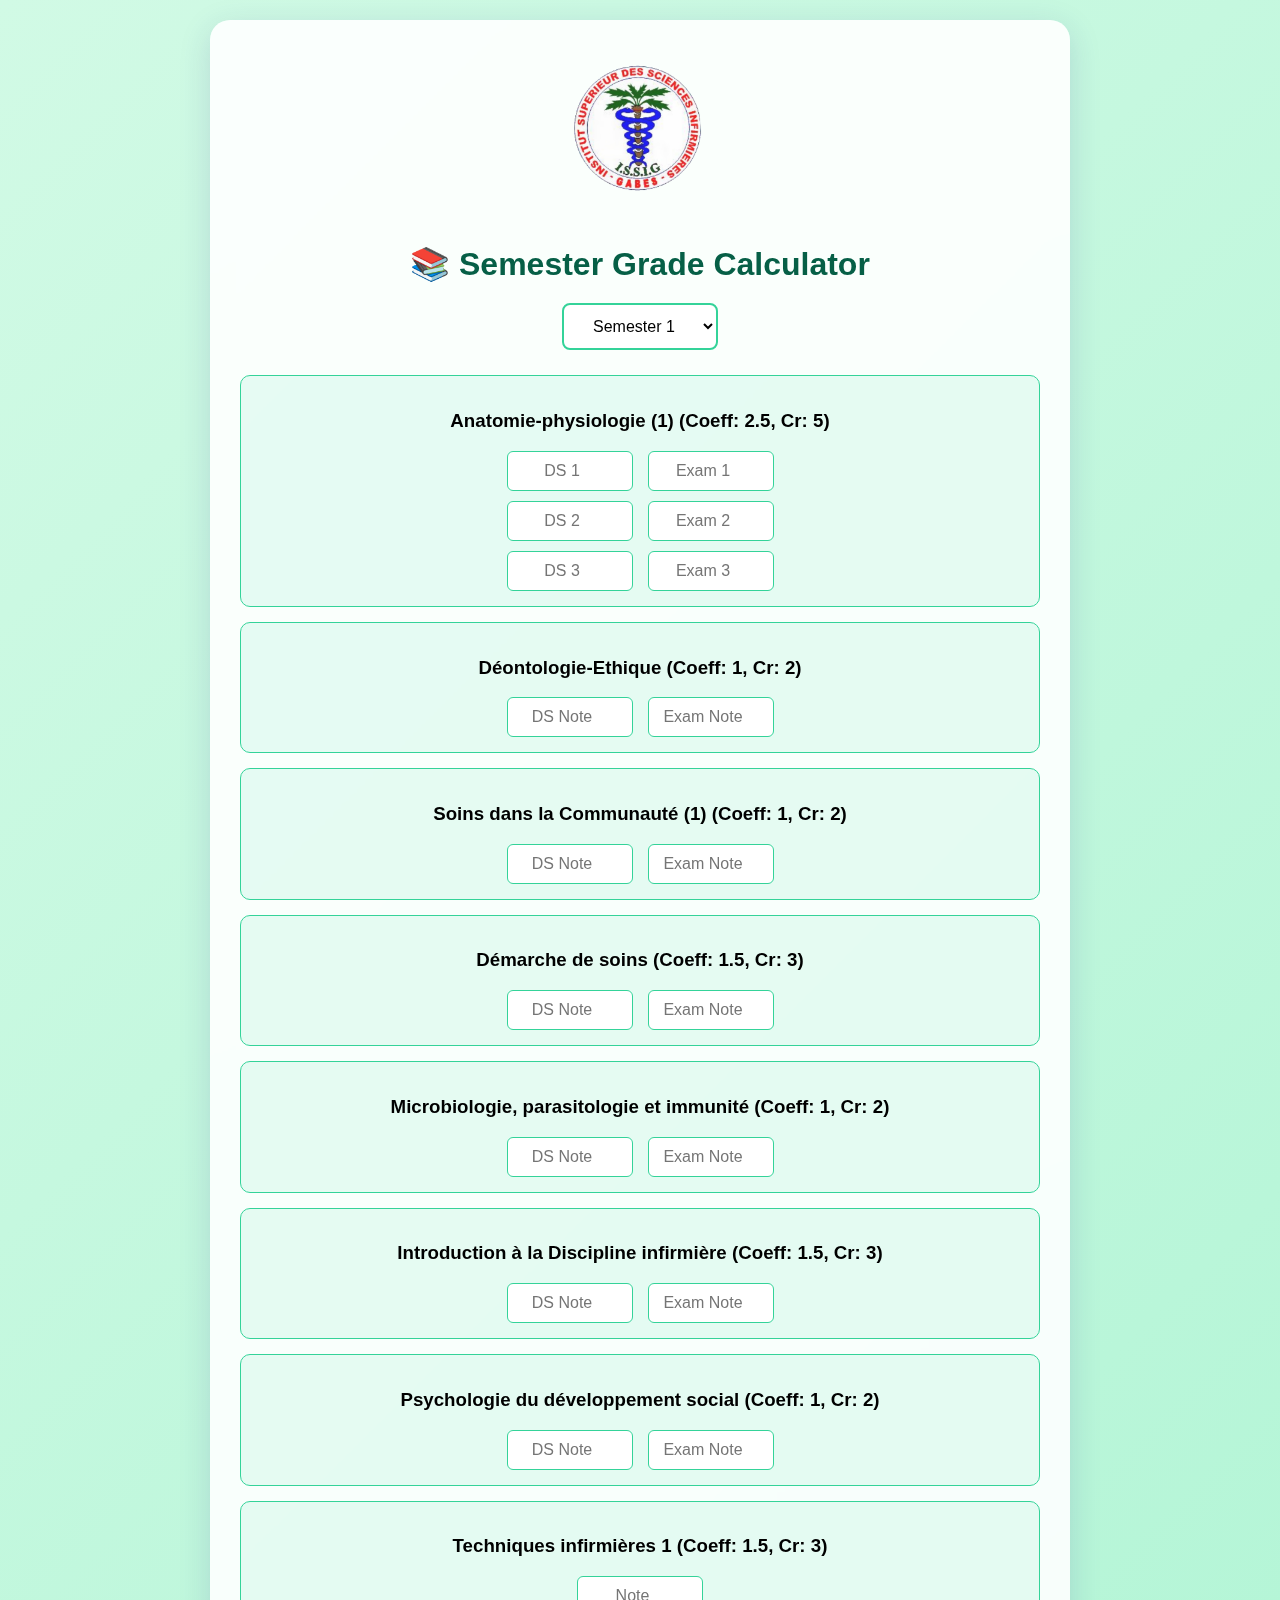
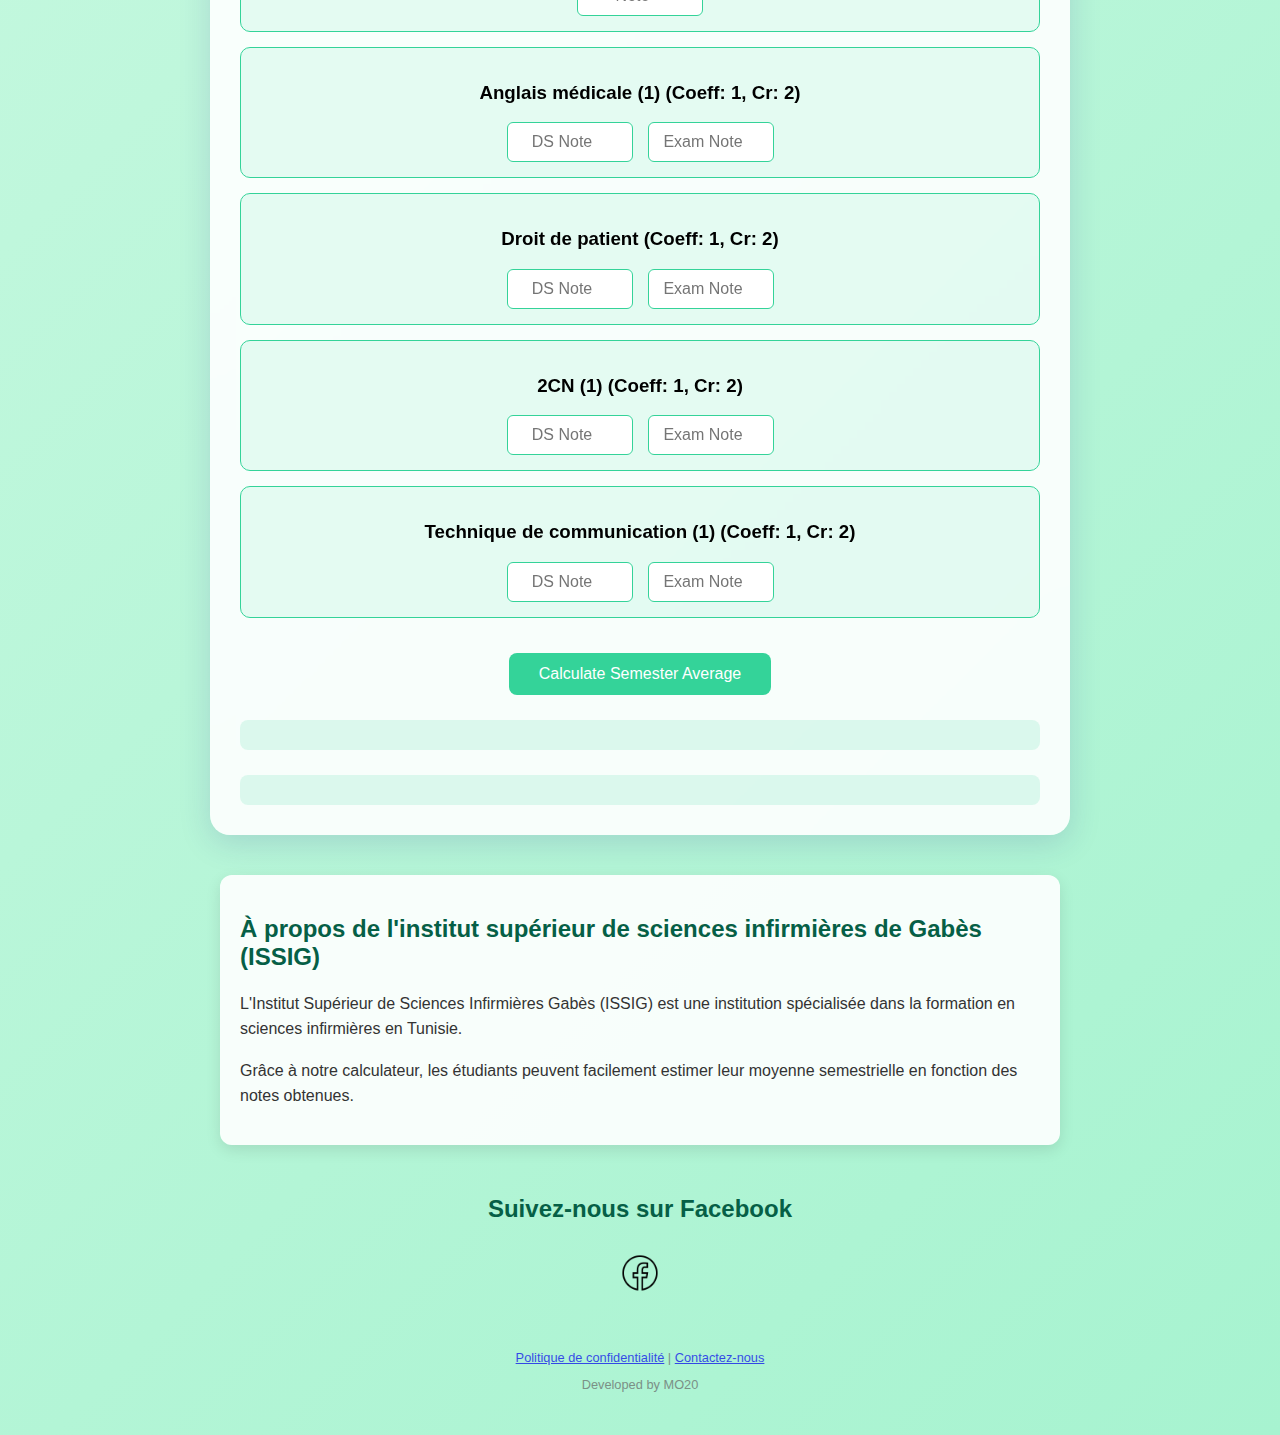
<file: index.html>
<!DOCTYPE html>
<html lang="fr">
<head>
<link rel="apple-touch-icon" sizes="180x180" href="/apple-touch-icon.png">
<link rel="icon" type="image/png" sizes="32x32" href="/favicon-32x32.png">
<link rel="icon" type="image/png" sizes="16x16" href="/favicon-16x16.png">
<link rel="manifest" href="/site.webmanifest">

<!-- Google Ads -->
<script async src="https://pagead2.googlesyndication.com/pagead/js/adsbygoogle.js?client=ca-pub-7392187562215194"
     crossorigin="anonymous"></script>

<!-- Google Analytics -->
<script async src="https://www.googletagmanager.com/gtag/js?id=G-0X7398K36L"></script>
<script>
  window.dataLayer = window.dataLayer || [];
  function gtag(){dataLayer.push(arguments);}
  gtag('js', new Date());
  gtag('config', 'G-0X7398K36L');
</script>

    <meta charset="UTF-8">
    <meta name="viewport" content="width=device-width, initial-scale=1.0">

    <!-- SEO Meta Tags -->
    <title>Semester Grade Calculator - ISSIG Gabès</title>
    <meta name="description" content="Calculez vos moyennes semestrielles avec le Semester Grade Calculator pour ISSIG - Institut Supérieur de Sciences Infirmières Gabès. Facile, rapide et précis.">
    <meta name="keywords" content="ISSIG, Institut Supérieur de Sciences Infirmières Gabès, semestre, calcul moyenne ISSIG, notes ISSIG, infirmier Gabès, université, examen, notes, crédits universitaires">
    <meta name="author" content="MO20">

    <!-- Open Graph (Social Media) -->
    <meta property="og:title" content="Semester Grade Calculator - ISSIG Gabès">
    <meta property="og:description" content="Le meilleur outil pour calculer vos moyennes semestrielles à ISSIG - Gabès.">
    <meta property="og:url" content="https://issig.netlify.app/">
    <meta property="og:type" content="website">
    <meta property="og:image" content="https://issig.netlify.app/issig.png">

    <!-- Twitter Card -->
    <meta name="twitter:card" content="summary_large_image">
    <meta name="twitter:title" content="Semester Grade Calculator - ISSIG Gabès">
    <meta name="twitter:description" content="Un outil rapide et précis pour calculer vos moyennes semestrielles à ISSIG.">
    <meta name="twitter:image" content="https://issig.netlify.app/issig.png">

    <!-- Structured Data (Schema.org) -->
    <script type="application/ld+json">
    {
      "@context": "https://schema.org",
      "@type": "EducationalOrganization",
      "name": "ISSIG - Institut Supérieur de Sciences Infirmières Gabès",
      "url": "https://issig.netlify.app/",
      "logo": "https://issig.netlify.app/issig.png",
      "description": "Le calculateur de moyennes semestrielles officiel pour les étudiants de ISSIG - Gabès.",
      "address": {
        "@type": "PostalAddress",
        "addressLocality": "Gabès",
        "addressCountry": "TN"
      }
    }
    </script>

    <!-- Favicon -->
    <link rel="icon" href="favicon.ico" type="image/x-icon">
    <link rel="stylesheet" href="style.css">
</head>
<body>
    <div class="container">
        <img src="issig.png" alt="University Logo" class="logo">
        <h1>📚 Semester Grade Calculator</h1>

        <div class="semester-select">
            <select id="semesterSelect">
                <option value="1">Semester 1</option>
                <option value="2">Semester 2</option>
                <option value="3">Semester 3</option>
                <option value="4">Semester 4</option>
                <option value="5">Semester 5</option>
                <option value="6">Semester 6</option>
            </select>
        </div>

        <div id="subjectsContainer"></div>
        <div style="text-align: center;">
            <button onclick="calculateAverage()">Calculate Semester Average</button>
        </div>
        <div id="result"></div>
        <div id="creditsResult"></div>
    </div>

    <!-- About ISSIG Section -->
    <section class="about">
        <h2>À propos de l'institut supérieur de sciences infirmières de Gabès (ISSIG)</h2>
        <p>L'Institut Supérieur de Sciences Infirmières Gabès (ISSIG) est une institution spécialisée dans la formation en sciences infirmières en Tunisie.</p>
        <p>Grâce à notre calculateur, les étudiants peuvent facilement estimer leur moyenne semestrielle en fonction des notes obtenues.</p>
    </section>

    <!-- Social Media Section -->
    <section class="social-media">
        <h2>Suivez-nous sur Facebook</h2>
        <a href="https://www.facebook.com/share/15wDtEAbpB/" target="_blank">
            <img src="facebook-icon.png" alt="Facebook" width="40">
        </a>
    </section>

    <!-- Footer -->
    <footer>
        <p><a href="privacy.html">Politique de confidentialité</a> | <a href="contact.html">Contactez-nous</a></p>
        <p>Developed by MO20</p>
    </footer>

    <script src="script.js"></script>
</body>
</html>
</file>
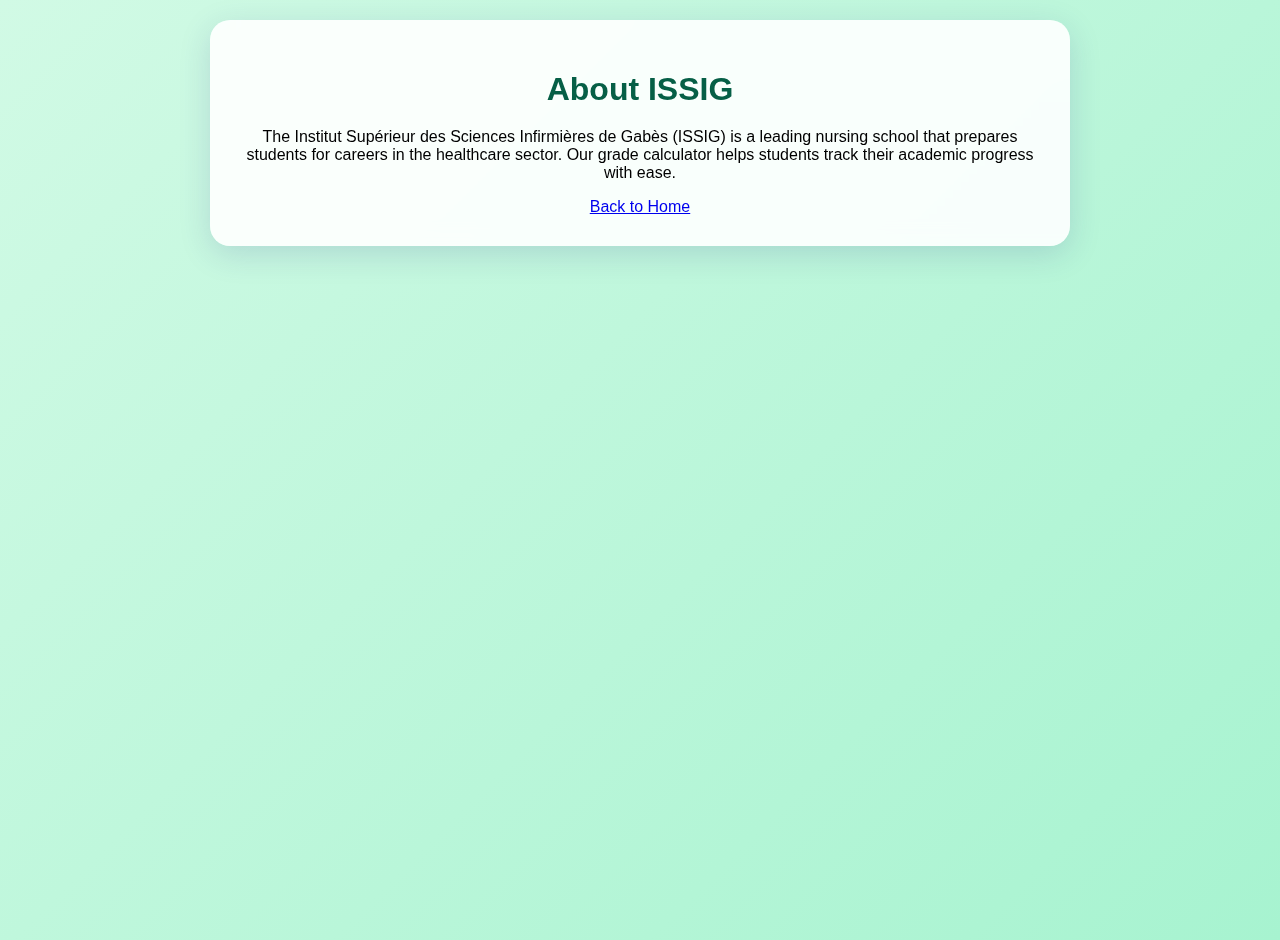
<file: about.html>
<!DOCTYPE html>
<html lang="en">
<head>
    <meta charset="UTF-8">
    <meta name="viewport" content="width=device-width, initial-scale=1.0">
    <title>About ISSIG - Semester Grade Calculator</title>
    <link rel="stylesheet" href="style.css">
</head>
<body>

    <div class="container">
        <h1>About ISSIG</h1>
        <p>The Institut Supérieur des Sciences Infirmières de Gabès (ISSIG) is a leading nursing school that prepares students for careers in the healthcare sector. Our grade calculator helps students track their academic progress with ease.</p>
        <a href="index.html">Back to Home</a>
    </div>

</body>
</html>
</file>
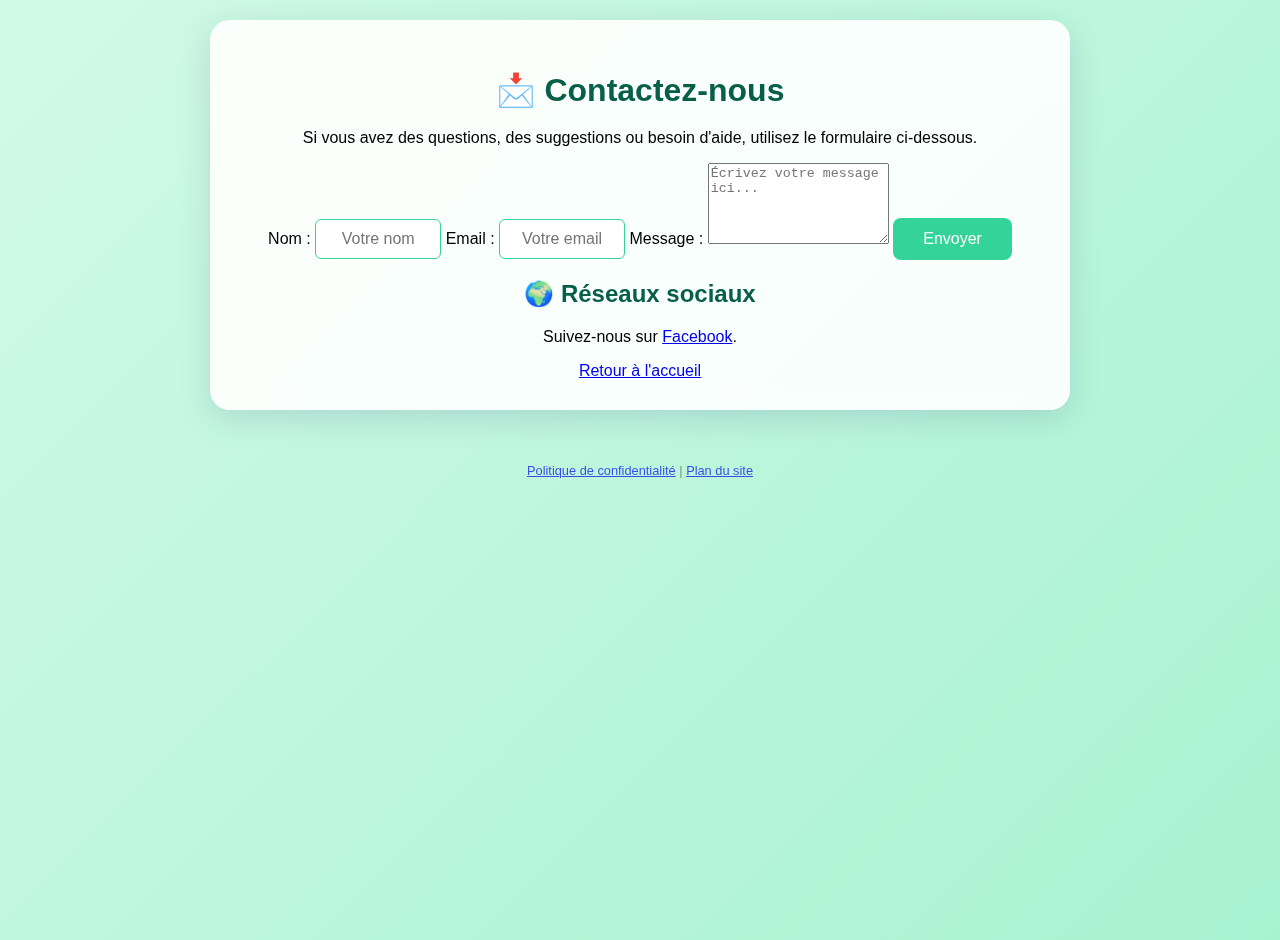
<file: contact.html>
<!DOCTYPE html>
<html lang="fr">
<head>
    <meta charset="UTF-8">
    <meta name="viewport" content="width=device-width, initial-scale=1.0">
    <title>Contactez-nous - ISSIG Grade Calculator</title>
    <meta name="description" content="Contactez-nous pour toute question ou assistance concernant le Semester Grade Calculator ISSIG.">
    <link rel="stylesheet" href="style.css">
</head>
<body>
    <div class="container">
        <h1>📩 Contactez-nous</h1>
        <p>Si vous avez des questions, des suggestions ou besoin d'aide, utilisez le formulaire ci-dessous.</p>

        <form action="https://formspree.io/f/mnnjwjbn" method="POST">
            <label for="name">Nom :</label>
            <input type="text" id="name" name="name" required placeholder="Votre nom">
            
            <label for="email">Email :</label>
            <input type="email" id="email" name="email" required placeholder="Votre email">
            
            <label for="message">Message :</label>
            <textarea id="message" name="message" rows="5" required placeholder="Écrivez votre message ici..."></textarea>
            
            <button type="submit">Envoyer</button>
        </form>

        <h2>🌍 Réseaux sociaux</h2>
        <p>Suivez-nous sur <a href="https://www.facebook.com/profile.php?id=61564648209984&mibextid=ZbWKwL" target="_blank">Facebook</a>.</p>

        <a href="index.html" class="btn">Retour à l'accueil</a>
    </div>

    <footer>
        <p><a href="privacy.html">Politique de confidentialité</a> | <a href="sitemap.html">Plan du site</a></p>
    </footer>
</body>
</html>
</file>
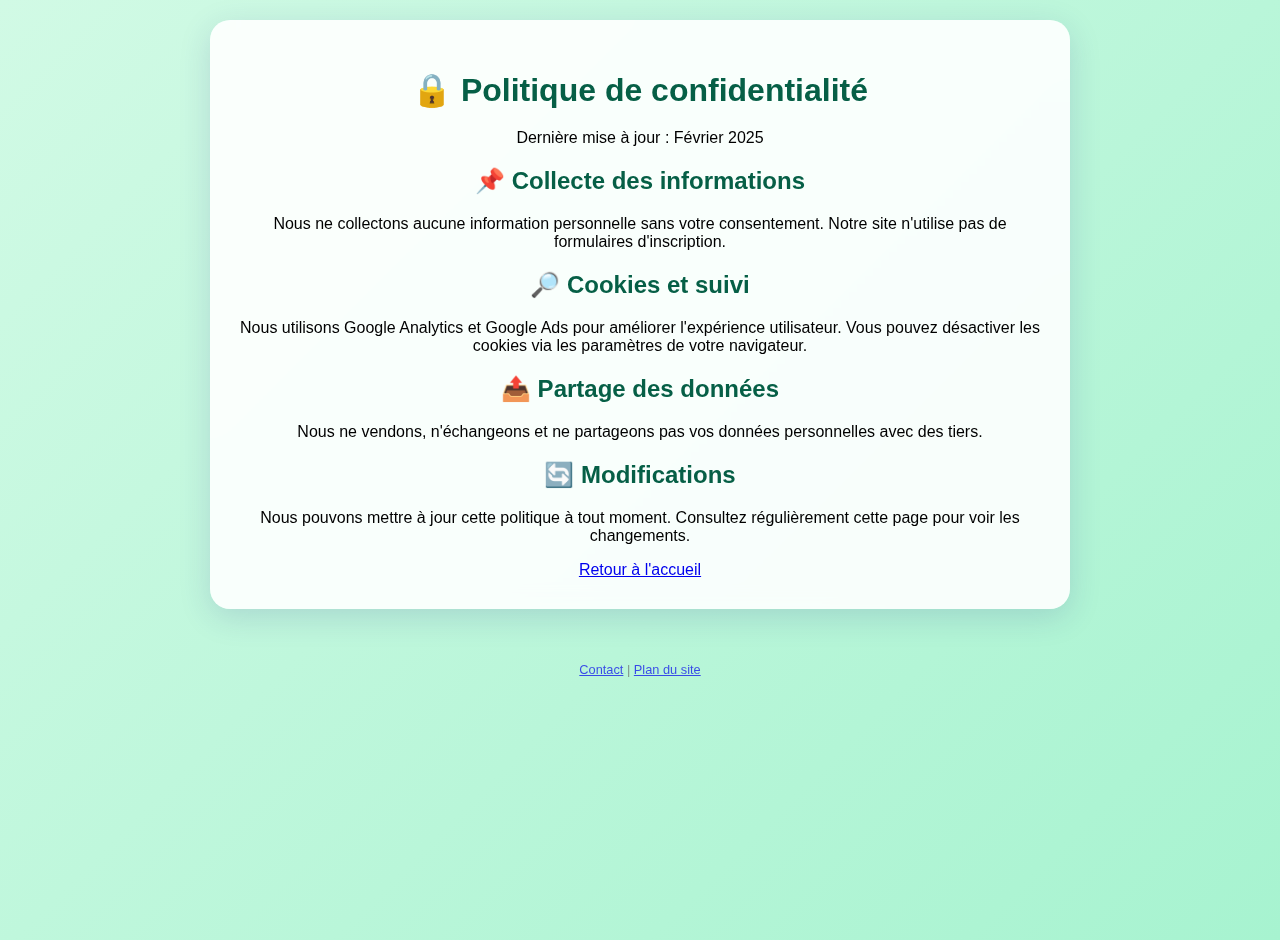
<file: privacy.html>
<!DOCTYPE html>
<html lang="fr">
<head>
    <meta charset="UTF-8">
    <meta name="viewport" content="width=device-width, initial-scale=1.0">
    <title>Politique de confidentialité - ISSIG Grade Calculator</title>
    <meta name="description" content="Consultez notre politique de confidentialité pour comprendre comment nous collectons, utilisons et protégeons vos données.">
    <link rel="stylesheet" href="style.css">
</head>
<body>
    <div class="container">
        <h1>🔒 Politique de confidentialité</h1>
        <p>Dernière mise à jour : Février 2025</p>

        <h2>📌 Collecte des informations</h2>
        <p>Nous ne collectons aucune information personnelle sans votre consentement. Notre site n'utilise pas de formulaires d'inscription.</p>

        <h2>🔎 Cookies et suivi</h2>
        <p>Nous utilisons Google Analytics et Google Ads pour améliorer l'expérience utilisateur. Vous pouvez désactiver les cookies via les paramètres de votre navigateur.</p>

        <h2>📤 Partage des données</h2>
        <p>Nous ne vendons, n'échangeons et ne partageons pas vos données personnelles avec des tiers.</p>

        <h2>🔄 Modifications</h2>
        <p>Nous pouvons mettre à jour cette politique à tout moment. Consultez régulièrement cette page pour voir les changements.</p>

        <a href="index.html" class="btn">Retour à l'accueil</a>
    </div>

    <footer>
        <p><a href="contact.html">Contact</a> | <a href="sitemap.html">Plan du site</a></p>
    </footer>
</body>
</html>
</file>
<file: style.css>
/* General Styles */
body {
    font-family: 'Segoe UI', Tahoma, Geneva, Verdana, sans-serif;
    background: linear-gradient(135deg, #d1fae5 0%, #a7f3d0 100%);
    min-height: 100vh;
    margin: 0;
    padding: 20px;
    display: flex;
    flex-direction: column;
    align-items: center;
}

/* Main Container */
.container {
    background: rgba(255, 255, 255, 0.9);
    backdrop-filter: blur(10px);
    padding: 30px;
    border-radius: 20px;
    box-shadow: 0 8px 32px rgba(31, 38, 135, 0.15);
    max-width: 800px;
    width: 100%;
    text-align: center;
}

/* Logo */
.logo {
    width: 150px;
    height: auto;
    margin-bottom: 20px;
}

/* Titles */
h1, h2 {
    color: #065f46;
    margin-bottom: 20px;
}

/* Dropdown Menu */
.semester-select {
    margin-bottom: 25px;
}

select {
    padding: 12px 25px;
    border-radius: 8px;
    border: 2px solid #34d399;
    font-size: 16px;
    cursor: pointer;
    background: white;
}

/* Subject Cards */
.subject-card {
    background: rgba(52, 211, 153, 0.1);
    border: 1px solid #34d399;
    border-radius: 10px;
    padding: 15px;
    margin: 15px 0;
}

/* Input Fields */
.input-group {
    display: flex;
    gap: 15px;
    margin-top: 10px;
    justify-content: center;
}

input {
    padding: 10px 12px;
    border: 1px solid #34d399;
    border-radius: 6px;
    width: 100px;
    text-align: center;
    font-size: 16px;
}

/* Buttons */
button {
    background: #34d399;
    color: white;
    padding: 12px 30px;
    border-radius: 8px;
    margin-top: 20px;
    border: none;
    cursor: pointer;
    transition: background 0.3s ease;
    font-size: 16px;
}

button:hover {
    background: #10b981;
}

/* Results Display */
#result, #creditsResult {
    margin-top: 25px;
    padding: 15px;
    background: rgba(52, 211, 153, 0.15);
    border-radius: 8px;
    font-size: 18px;
    font-weight: bold;
}

/* Warning Messages */
.warning {
    color: #dc2626;
    font-weight: bold;
}

/* Special Cases Styling */
.special-input-group {
    display: flex;
    gap: 15px;
    justify-content: space-between;
}

.input-column {
    display: flex;
    flex-direction: column;
    gap: 10px;
    flex: 1;
}

.multi-exam-group {
    display: flex;
    gap: 10px;
}

/* About ISSIG Section */
.about {
    background: rgba(255, 255, 255, 0.9);
    padding: 20px;
    border-radius: 12px;
    box-shadow: 0 5px 15px rgba(0, 0, 0, 0.1);
    text-align: left;
    max-width: 800px;
    margin-top: 40px;
}

.about p {
    font-size: 16px;
    line-height: 1.6;
    color: #333;
}

/* Social Media Section */
.social-media {
    margin-top: 30px;
    text-align: center;
}

.social-media a {
    display: inline-block;
    margin-top: 10px;
    transition: transform 0.2s ease;
}

.social-media a:hover {
    transform: scale(1.1);
}

/* Facebook Icon */
.facebook-logo {
    width: 40px;
    height: auto;
    transition: transform 0.2s ease, opacity 0.3s ease;
}

.facebook-logo:hover {
    transform: scale(1.1);
    opacity: 0.8;
}

/* Footer */
footer {
    text-align: center;
    margin-top: 30px;
    padding: 10px 0;
    font-size: 0.8em;
    color: #666;
    opacity: 0.7;
    transition: opacity 0.3s ease;
}

footer:hover {
    opacity: 1;
}

/* Mobile Responsive */
@media (max-width: 768px) {
    .special-input-group {
        flex-direction: column;
    }

    .input-group {
        flex-wrap: wrap;
    }

    .about {
        text-align: center;
    }
}
</file>
